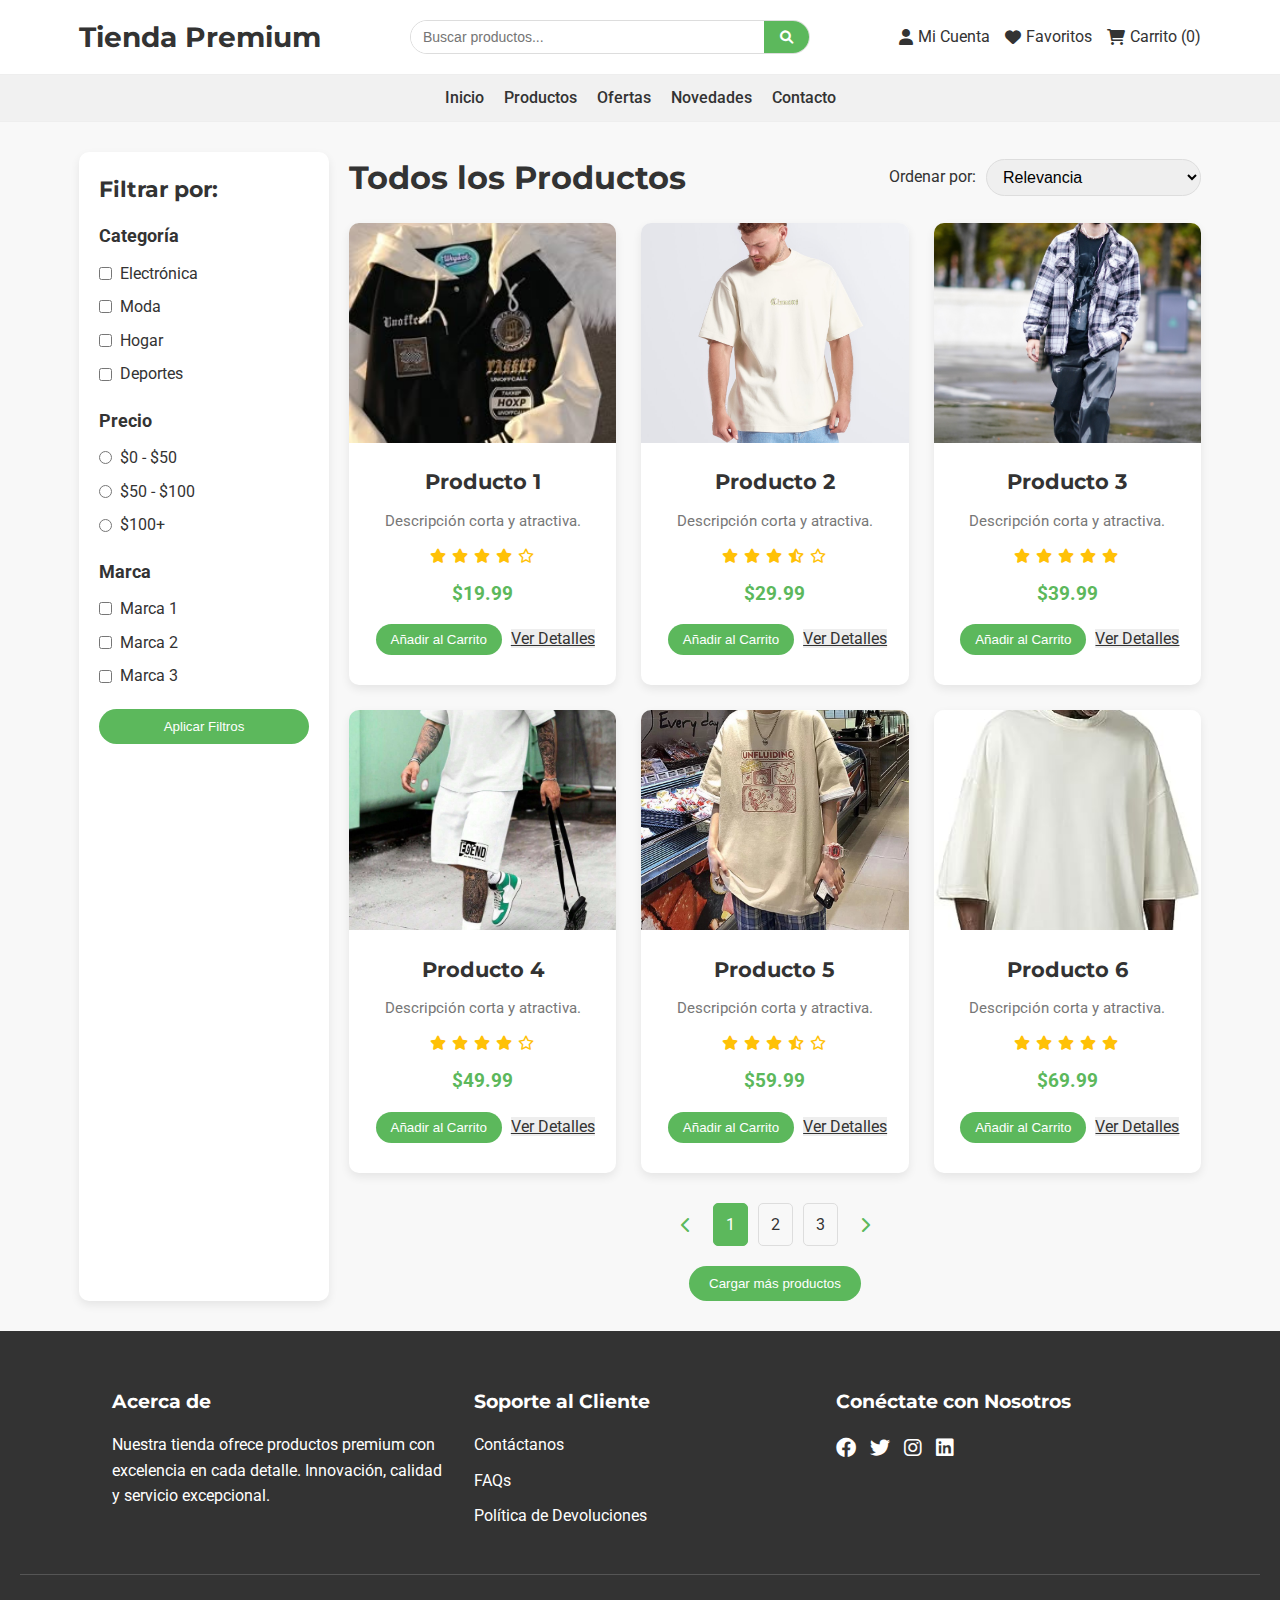
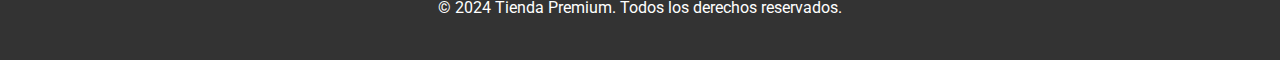
<file: products.html>
<!DOCTYPE html>
<html lang="es">
<head>
  <meta charset="UTF-8">
  <meta name="viewport" content="width=device-width, initial-scale=1.0">
  <title>Todos los Productos - Tienda Premium</title>
  <meta name="description" content="Descubre todos los productos premium en Tienda Premium. Encuentra lo que buscas con filtros y opciones de ordenamiento avanzadas.">
  <!-- Google Fonts -->
  <link href="https://fonts.googleapis.com/css2?family=Roboto:wght@400;500;700&family=Montserrat:wght@400;700&display=swap" rel="stylesheet">
  <!-- Font Awesome -->
  <link rel="stylesheet" href="https://cdnjs.cloudflare.com/ajax/libs/font-awesome/6.0.0/css/all.min.css" 
        integrity="sha512-9usAa10IRO0HhonpyAIVpjrylPvoDwiPUiKdWk5t3PyolY1cOd4DSE0Ga+ri4AuTroPR5aQvXU9xC6qOPnzFeg==" 
        crossorigin="anonymous" referrerpolicy="no-referrer" />
  <link rel="stylesheet" href="style.css">
  <link rel="stylesheet" href="products.css">
</head>
<body>
  <!-- Cabecera -->
  <header>
    <div class="header-top">
      <div class="container header-container">
        <div class="logo" aria-label="Logo de Tienda Premium">
          <h1>Tienda Premium</h1>
        </div>
        <div class="search-bar" role="search">
          <input type="text" placeholder="Buscar productos..." aria-label="Buscar productos">
          <button aria-label="Buscar"><i class="fas fa-search"></i></button>
        </div>
        <div class="user-actions">
			<button class="user-toggle" aria-label="Mostrar/Ocultar Opciones de Usuario"><i class="fas fa-user"></i></button>
			<div class="user-links">
				<a href="#" aria-label="Mi Cuenta"><i class="fas fa-user"></i><span> Mi Cuenta</span></a>
				<a href="#" aria-label="Favoritos"><i class="fas fa-heart"></i><span> Favoritos</span></a>
				<a href="#" aria-label="Carrito"><i class="fas fa-shopping-cart"></i><span> Carrito (0)</span></a>
			</div>
		</div>
		</div>
      </div>
    </div>
    <nav>
      <div class="container nav-container">
        <a href="index.html">Inicio</a>
        <a href="products.html">Productos</a>
        <a href="#">Ofertas</a>
        <a href="#">Novedades</a>
        <a href="#">Contacto</a>
      </div>
      <button class="menu-toggle" aria-label="Menú"><i class="fas fa-bars"></i></button>
    </nav>
  </header>

  <main class="products-page">
    <div class="container products-container">
      <!-- Botón para mostrar/ocultar filtros en móviles -->
      <button class="filter-toggle" aria-label="Mostrar/Ocultar Filtros">Filtros</button>

      <!-- Barra de Filtros -->
      <aside class="filters" aria-label="Filtros de Productos">
        <h3>Filtrar por:</h3>
        <div class="filter-group">
          <h4>Categoría</h4>
          <ul>
            <li><label><input type="checkbox" value="electronica"> Electrónica</label></li>
            <li><label><input type="checkbox" value="moda"> Moda</label></li>
            <li><label><input type="checkbox" value="hogar"> Hogar</label></li>
            <li><label><input type="checkbox" value="deportes"> Deportes</label></li>
          </ul>
        </div>
        <div class="filter-group">
          <h4>Precio</h4>
          <ul>
            <li><label><input type="radio" name="price" value="0-50"> $0 - $50</label></li>
            <li><label><input type="radio" name="price" value="50-100"> $50 - $100</label></li>
            <li><label><input type="radio" name="price" value="100+"> $100+</label></li>
          </ul>
        </div>
        <div class="filter-group">
          <h4>Marca</h4>
          <ul>
            <li><label><input type="checkbox" value="marca1"> Marca 1</label></li>
            <li><label><input type="checkbox" value="marca2"> Marca 2</label></li>
            <li><label><input type="checkbox" value="marca3"> Marca 3</label></li>
          </ul>
        </div>
        <button class="apply-filters">Aplicar Filtros</button>
      </aside>

      <!-- Listado de Productos -->
      <section class="product-listing" aria-label="Listado de Productos">
        <div class="listing-header">
          <h2>Todos los Productos</h2>
          <div class="sort-options">
            <label for="sort">Ordenar por:</label>
            <select id="sort" aria-label="Ordenar productos por">
              <option value="relevance">Relevancia</option>
              <option value="price-asc">Precio (Menor a Mayor)</option>
              <option value="price-desc">Precio (Mayor a Menor)</option>
              <option value="newest">Novedades</option>
            </select>
          </div>
        </div>

        <div class="product-grid">
          <!-- Producto 1 -->
          <article class="product-card">
            <div class="product-image">
              <img src="images/product1.jpg" alt="Producto 1">
            </div>
            <div class="product-details">
              <h3>Producto 1</h3>
              <p>Descripción corta y atractiva.</p>
              <div class="rating">
                <i class="fas fa-star"></i>
                <i class="fas fa-star"></i>
                <i class="fas fa-star"></i>
                <i class="fas fa-star"></i>
                <i class="far fa-star"></i>
              </div>
              <div class="price">$19.99</div>
              <div class="product-actions">
                <button class="add-to-cart" aria-label="Añadir Producto 1 al Carrito">Añadir al Carrito</button>
                <a href="#" class="view-details" aria-label="Ver Detalles Producto 1">Ver Detalles</a>
              </div>
            </div>
          </article>
          <!-- Producto 2 -->
          <article class="product-card">
            <div class="product-image">
              <img src="images/product2.jpg" alt="Producto 2">
            </div>
            <div class="product-details">
              <h3>Producto 2</h3>
              <p>Descripción corta y atractiva.</p>
              <div class="rating">
                <i class="fas fa-star"></i>
                <i class="fas fa-star"></i>
                <i class="fas fa-star"></i>
                <i class="fas fa-star-half-alt"></i>
                <i class="far fa-star"></i>
              </div>
              <div class="price">$29.99</div>
              <div class="product-actions">
                <button class="add-to-cart" aria-label="Añadir Producto 2 al Carrito">Añadir al Carrito</button>
                <a href="#" class="view-details" aria-label="Ver Detalles Producto 2">Ver Detalles</a>
              </div>
            </div>
          </article>
          <!-- Producto 3 -->
          <article class="product-card">
            <div class="product-image">
              <img src="images/product3.jpg" alt="Producto 3">
            </div>
            <div class="product-details">
              <h3>Producto 3</h3>
              <p>Descripción corta y atractiva.</p>
              <div class="rating">
                <i class="fas fa-star"></i>
                <i class="fas fa-star"></i>
                <i class="fas fa-star"></i>
                <i class="fas fa-star"></i>
                <i class="fas fa-star"></i>
              </div>
              <div class="price">$39.99</div>
              <div class="product-actions">
                <button class="add-to-cart" aria-label="Añadir Producto 3 al Carrito">Añadir al Carrito</button>
                <a href="#" class="view-details" aria-label="Ver Detalles Producto 3">Ver Detalles</a>
              </div>
            </div>
          </article>
          <!-- Producto 4 -->
          <article class="product-card">
            <div class="product-image">
              <img src="images/product4.jpg" alt="Producto 4">
            </div>
            <div class="product-details">
              <h3>Producto 4</h3>
              <p>Descripción corta y atractiva.</p>
              <div class="rating">
                <i class="fas fa-star"></i>
                <i class="fas fa-star"></i>
                <i class="fas fa-star"></i>
                <i class="fas fa-star"></i>
                <i class="far fa-star"></i>
              </div>
              <div class="price">$49.99</div>
              <div class="product-actions">
                <button class="add-to-cart" aria-label="Añadir Producto 4 al Carrito">Añadir al Carrito</button>
                <a href="#" class="view-details" aria-label="Ver Detalles Producto 4">Ver Detalles</a>
              </div>
            </div>
          </article>
          <!-- Producto 5 -->
          <article class="product-card">
            <div class="product-image">
              <img src="images/product5.jpg" alt="Producto 5">
            </div>
            <div class="product-details">
              <h3>Producto 5</h3>
              <p>Descripción corta y atractiva.</p>
              <div class="rating">
                <i class="fas fa-star"></i>
                <i class="fas fa-star"></i>
                <i class="fas fa-star"></i>
                <i class="fas fa-star-half-alt"></i>
                <i class="far fa-star"></i>
              </div>
              <div class="price">$59.99</div>
              <div class="product-actions">
<button class="add-to-cart" aria-label="Añadir Producto 5 al Carrito">Añadir al Carrito</button>
                <a href="#" class="view-details" aria-label="Ver Detalles Producto 5">Ver Detalles</a>
              </div>
            </div>
          </article>
          <!-- Producto 6 -->
          <article class="product-card">
            <div class="product-image">
              <img src="images/product6.jpg" alt="Producto 6">
            </div>
            <div class="product-details">
              <h3>Producto 6</h3>
              <p>Descripción corta y atractiva.</p>
              <div class="rating">
                <i class="fas fa-star"></i>
                <i class="fas fa-star"></i>
                <i class="fas fa-star"></i>
                <i class="fas fa-star"></i>
                <i class="fas fa-star"></i>
              </div>
              <div class="price">$69.99</div>
              <div class="product-actions">
                <button class="add-to-cart" aria-label="Añadir Producto 6 al Carrito">Añadir al Carrito</button>
                <a href="#" class="view-details" aria-label="Ver Detalles Producto 6">Ver Detalles</a>
              </div>
            </div>
          </article>
          <!-- Producto 7 -->
          <article class="product-card">
            <div class="product-image">
              <img src="images/product7.jpg" alt="Producto 7">
            </div>
            <div class="product-details">
              <h3>Producto 7</h3>
              <p>Descripción corta y atractiva.</p>
              <div class="rating">
                <i class="fas fa-star"></i>
                <i class="fas fa-star"></i>
                <i class="fas fa-star"></i>
                <i class="fas fa-star"></i>
                <i class="far fa-star"></i>
              </div>
              <div class="price">$79.99</div>
              <div class="product-actions">
                <button class="add-to-cart" aria-label="Añadir Producto 7 al Carrito">Añadir al Carrito</button>
                <a href="#" class="view-details" aria-label="Ver Detalles Producto 7">Ver Detalles</a>
              </div>
            </div>
          </article>
          <!-- Producto 8 -->
          <article class="product-card">
            <div class="product-image">
              <img src="images/product8.jpg" alt="Producto 8">
            </div>
            <div class="product-details">
              <h3>Producto 8</h3>
              <p>Descripción corta y atractiva.</p>
              <div class="rating">
                <i class="fas fa-star"></i>
                <i class="fas fa-star"></i>
                <i class="fas fa-star"></i>
                <i class="fas fa-star-half-alt"></i>
                <i class="far fa-star"></i>
              </div>
              <div class="price">$89.99</div>
              <div class="product-actions">
                <button class="add-to-cart" aria-label="Añadir Producto 8 al Carrito">Añadir al Carrito</button>
                <a href="#" class="view-details" aria-label="Ver Detalles Producto 8">Ver Detalles</a>
              </div>
            </div>
          </article>
          <!-- Producto 9 -->
          <article class="product-card">
            <div class="product-image">
              <img src="images/product9.jpg" alt="Producto 9">
            </div>
            <div class="product-details">
              <h3>Producto 9</h3>
              <p>Descripción corta y atractiva.</p>
              <div class="rating">
                <i class="fas fa-star"></i>
                <i class="fas fa-star"></i>
                <i class="fas fa-star"></i>
                <i class="fas fa-star"></i>
                <i class="fas fa-star"></i>
              </div>
              <div class="price">$99.99</div>
              <div class="product-actions">
                <button class="add-to-cart" aria-label="Añadir Producto 9 al Carrito">Añadir al Carrito</button>
                <a href="#" class="view-details" aria-label="Ver Detalles Producto 9">Ver Detalles</a>
              </div>
            </div>
          </article>
          <!-- Aquí puedes agregar más productos -->
        </div>
        
        <!-- Paginación (opcional) -->
        <div class="pagination" aria-label="Paginación">
          <a href="#" class="page-number prev" aria-label="Página anterior"><i class="fas fa-chevron-left"></i></a>
          <a href="#" class="page-number current" aria-current="page">1</a>
          <a href="#" class="page-number">2</a>
          <a href="#" class="page-number">3</a>
          <a href="#" class="page-number next" aria-label="Página siguiente"><i class="fas fa-chevron-right"></i></a>
        </div>
      </section>
    </div>
  </main>

  <!-- Footer -->
  <footer>
    <div class="container footer-container">
      <div class="footer-section about">
        <h3>Acerca de</h3>
        <p>Nuestra tienda ofrece productos premium con excelencia en cada detalle. Innovación, calidad y servicio excepcional.</p>
      </div>
      <div class="footer-section links">
        <h3>Soporte al Cliente</h3>
        <ul>
          <li><a href="#">Contáctanos</a></li>
          <li><a href="#">FAQs</a></li>
          <li><a href="#">Política de Devoluciones</a></li>
        </ul>
      </div>
      <div class="footer-section social">
        <h3>Conéctate con Nosotros</h3>
        <div class="social-links">
          <a href="#" aria-label="Facebook"><i class="fab fa-facebook"></i></a>
          <a href="#" aria-label="Twitter"><i class="fab fa-twitter"></i></a>
          <a href="#" aria-label="Instagram"><i class="fab fa-instagram"></i></a>
          <a href="#" aria-label="LinkedIn"><i class="fab fa-linkedin"></i></a>
        </div>
      </div>
    </div>
    <div class="footer-bottom">
      <p>&copy; 2024 Tienda Premium. Todos los derechos reservados.</p>
    </div>
  </footer>

  <script src="script.js"></script>
  <script src="products.js"></script>
</body>
</html>
</file>
<file: products.css>
/* ================================================================
   Estilos específicos para la página de productos (Listado)
   ================================================================ */
.products-page {
  background: #f8f8f8;
  padding: 30px 0;
}

.products-container {
  display: flex;
  gap: 20px;
}

/* Barra de Filtros */
.filters {
  flex: 0 0 250px;
  background: #fff;
  border-radius: 10px;
  padding: 20px;
  box-shadow: 0 4px 10px rgba(0,0,0,0.08);
}
.filters h3 {
  font-family: 'Montserrat', sans-serif;
  margin-bottom: 15px;
  font-size: 1.4rem;
}
.filter-group {
  margin-bottom: 20px;
}
.filter-group h4 {
  font-size: 1.1rem;
  margin-bottom: 10px;
}
.filter-group ul {
  list-style: none;
}
.filter-group li {
  margin-bottom: 8px;
}
.filter-group label {
  display: flex;
  align-items: center;
  cursor: pointer;
}
.filter-group input[type="checkbox"],
.filter-group input[type="radio"] {
  margin-right: 8px;
}
.apply-filters {
  background: #5cb85c;
  color: #fff;
  border: none;
  border-radius: 30px;
  padding: 10px 20px;
  cursor: pointer;
  transition: background 0.3s;
  width: 100%;
}
.apply-filters:hover {
  background: #4aa64a;
}

/* Listado de Productos */
.product-listing {
  flex: 1;
}

.listing-header h2 {
  font-family: 'Montserrat', sans-serif;
  font-size: 2rem;
}
.listing-header {
  display: flex;
  flex-wrap: wrap; /* Permitir que los elementos se envuelvan */
  justify-content: space-between; /* Espacio entre el título y las opciones de ordenamiento */
  align-items: center; /* Alinear verticalmente los elementos */
  margin-bottom: 20px;
}

.sort-options {
  display: flex;
  align-items: center;
  gap: 10px; /* Espaciado entre las etiquetas y el select */
}

.sort-options label {
  margin: 0;
  font-size: 1rem; /* Ajustar el tamaño de fuente */
}

.sort-options select {
  padding: 8px 12px;
  border: 1px solid #ddd;
  border-radius: 30px;
  outline: none;
  font-size: 1rem; /* Ajustar el tamaño de fuente */
}

@media (max-width: 768px) {
  .listing-header {
    flex-direction: column; /* Colocar elementos en columna en pantallas pequeñas */
    align-items: flex-start; /* Alinear a la izquierda */
  }

  .sort-options {
    margin-top: 10px; /* Espaciado superior para separarlo del título */
  }
}


/* Paginación */
.pagination {
  display: flex;
  justify-content: center;
  margin-top: 30px;
}
.page-number {
  display: inline-flex;
  align-items: center;
  justify-content: center;
  padding: 8px 12px;
  margin: 0 5px;
  border: 1px solid #ddd;
  border-radius: 5px;
  text-decoration: none;
  color: #333;
  transition: background 0.3s, color 0.3s;
}
.page-number:hover {
  background: #eee;
}
.page-number.current {
  background: #5cb85c;
  color: #fff;
  border-color: #5cb85c;
}
.page-number.prev,
.page-number.next {
  border: none;
  color: #5cb85c;
}
.page-number.prev:hover,
.page-number.next:hover {
  background: none;
  color: #4aa64a;
}

/* Responsividad para la página de productos */
@media (max-width: 992px) {
  .products-container {
    flex-direction: column;
  }
  .filters {
    flex: none;
    width: 100%;
    margin-bottom: 20px;
  }
}





 /* Estilos para el botón de filtros */
    .filter-toggle {
      background: #5cb85c;
      color: #fff;
      border: none;
      border-radius: 30px;
      padding: 10px 20px;
      cursor: pointer;
      display: none; /* Ocultar por defecto en pantallas grandes */
      margin: 10px 0; /* Espaciado vertical */
    }

    /* Media query para mostrar el botón en móviles */
    @media (max-width: 768px) {
      .filter-toggle {
        display: block; /* Mostrar el botón en móviles */
      }
      
      .filters {
        display: none; /* Ocultar filtros por defecto en móviles */
      }
    }

    /* Siempre mostrar filtros en pantallas grandes */
    @media (min-width: 769px) {
      .filters {
        display: block !important;
      }
    }
  
  .filters {
    display: none; /* Ocultar filtros por defecto en móviles */
  }
}
</file>
<file: style.css>
/* ================================================================
   RESET Y CONFIGURACIÓN GLOBAL
   ================================================================ */
* {
  margin: 0;
  padding: 0;
  box-sizing: border-box;
}

html {
  scroll-behavior: smooth;
}

body {
  font-family: 'Roboto', sans-serif;
  background: #f8f8f8;
  color: #333;
  line-height: 1.6;
}

/* Contenedor Central */
.container {
  width: 90%;
  max-width: 1200px;
  margin: 0 auto;
  padding: 0 15px;
}

/* ================================================================
   HEADER
   ================================================================ */
header {
  background: #fff;
  border-bottom: 1px solid #eee;
  position: sticky;
  top: 0;
  z-index: 100;
}

/* Header Top */
.header-top {
  padding: 10px 0;
  border-bottom: 1px solid #eee;
}

/* Contenedor dentro del header */
.header-container {
  display: flex;
  justify-content: space-between;
  align-items: center;
}

/* Logo */
.logo h1 {
  font-family: 'Montserrat', sans-serif;
  font-size: 28px;
  color: #333;
}

/* Estilos para la barra de búsqueda */
.search-bar {
  display: flex;
  border: 1px solid #ddd;
  border-radius: 30px;
  overflow: hidden;
  width: 100%;
  max-width: 400px; /* Limitar el ancho máximo */
  margin: 10px auto; /* Centrar en dispositivos móviles */
}

.search-bar input {
  border: none;
  padding: 8px 12px;
  flex: 1; /* Flexibilidad para ocupar espacio disponible */
  font-size: 14px;
  outline: none;
}

.search-bar button {
  background: #5cb85c;
  border: none;
  padding: 8px 16px;
  color: #fff;
  cursor: pointer;
  transition: background 0.3s ease;
}

.search-bar button:hover {
  background: #4aa64a;
}

/* Media query para pantallas móviles */
@media (max-width: 768px) {
  .search-bar {
    width: 100%;
    margin-top: 10px;
  }

  .search-bar input {
    padding: 10px; /* Ajustar padding en dispositivos móviles */
  }
}


/* User Actions */
.user-actions {
  position: relative;
}

.user-toggle {
  background: none;
  border: none;
  color: #333;
  font-size: 1.5rem;
  cursor: pointer;
  display: none; /* Ocultar por defecto en pantallas grandes */
  margin-right: 10px;
}

.user-links {
  display: flex;
  align-items: center;
  gap: 15px; /* Espaciado entre enlaces */
}

.user-links a {
  color: #333; /* Texto negro */
  text-decoration: none; /* Sin subrayado */
  font-size: 1rem;
  transition: color 0.3s;
  display: flex;
  align-items: center;
}

.user-links a:hover {
  color: #5cb85c; /* Cambiar color al pasar el cursor */
}

.user-links i {
  margin-right: 5px;
}

@media (max-width: 768px) {
  .user-toggle {
    display: block; /* Mostrar el botón de toggle en móviles */
  }

  .user-links {
    display: none; /* Ocultar enlaces por defecto en móviles */
    flex-direction: column;
    position: absolute;
    top: 100%; /* Posicionamiento relativo al botón */
    right: 0;
    background: #fff;
    border: 1px solid #ddd;
    border-radius: 8px;
    box-shadow: 0 4px 8px rgba(0, 0, 0, 0.1);
    padding: 10px;
    z-index: 100;
  }

  .user-links a {
    padding: 10px;
    border-radius: 5px;
  }

  .user-links a:hover {
    background: #f1f1f1;
  }
}




/* ================================================================
   NAVEGACIÓN
   ================================================================ */
nav {
  background: #f1f1f1;
  padding: 10px 0;
  display: flex;
  align-items: center;
  justify-content: space-between;
}

/* NAVEGACIÓN */
nav {
  background: #f1f1f1;
  padding: 10px 0;
  display: flex;
  align-items: center;
  justify-content: space-between;
}

/* Menú principal */
.nav-container {
  display: flex;
  justify-content: center;
  gap: 20px;
}

nav a {
  text-decoration: none;
  color: #333;
  font-weight: 500;
  transition: color 0.3s;
}

nav a:hover {
  color: #5cb85c;
}

/* Estilos para el botón de menú (hamburguesa) */
.menu-toggle {
  background: none;
  border: none;
  color: #333;
  font-size: 1.5rem;
  cursor: pointer;
  display: none; /* Mostrar solo en móviles */
  margin: 10px;
}

/* Media query para pantallas móviles */
@media (max-width: 768px) {
  .menu-toggle {
    display: block; /* Mostrar el botón de menú en móviles */
  }

  /* Ajustes adicionales para la barra de navegación */
  .nav-container {
    display: none; /* Ocultar el menú de navegación de forma predeterminada en móviles */
    flex-direction: column;
    width: 100%;
    text-align: center;
    margin-top: 10px;
  }
  
  nav {
    justify-content: space-between;
    padding: 10px 15px;
  }

  .nav-container a {
    padding: 10px;
    border-bottom: 1px solid #ddd;
    display: block;
  }
}

/* Pantallas grandes (min-width: 769px) */
@media (min-width: 769px) {
  .nav-container {
    display: flex !important; /* Asegurar que se muestre en pantallas grandes */
  }
}


/* Estilos para el botón de menú (hamburguesa) */
.menu-toggle {
  background: none;
  border: none;
  color: #333;
  font-size: 1.5rem;
  cursor: pointer;
  display: none; /* Mostrar solo en móviles */
  margin: 10px; /* Añadir margen para separarlo del borde */
}

/* Media query para pantallas móviles */
@media (max-width: 768px) {
  .menu-toggle {
    display: block; /* Mostrar el botón de menú en móviles */
  }

  /* Ajustes adicionales para la barra de navegación */
  nav {
    display: flex;
    justify-content: space-between; /* Espacio entre el logo y el menú */
    align-items: center;
    padding: 10px 15px; /* Añadir padding para espacio */
  }
}



/* ================================================================
   SECCIÓN HERO
   ================================================================ */
.hero {
  background: url('images/hero-bg.jpg') center/cover no-repeat;
  position: relative;
  padding: 70px 0;
}
.hero::after {
  content: "";
  background: rgba(0, 0, 0, 0.4);
  position: absolute;
  top: 0;
  left: 0;
  width: 100%;
  height: 100%;
}
.hero-container {
  display: flex;
  flex-wrap: wrap;
  align-items: center;
  position: relative;
  z-index: 1;
}
.hero-text {
  flex: 1;
  color: #fff;
  padding-right: 20px;
}
.hero-text h2 {
  font-size: 2.8rem;
  font-family: 'Montserrat', sans-serif;
  margin-bottom: 15px;
}
.hero-text p {
  font-size: 1.1rem;
  margin-bottom: 25px;
}
.cta-button {
  background: linear-gradient(45deg, #5cb85c, #4aa64a);
  color: #fff;
  padding: 12px 25px;
  border-radius: 30px;
  text-decoration: none;
  font-weight: 500;
  transition: background 0.3s;
}
.cta-button:hover {
  background: linear-gradient(45deg, #4aa64a, #3a8a3a);
}
.hero-slider {
  flex: 1;
  display: flex;
  gap: 10px;
  overflow: hidden;
}
.hero-slider img {
  width: 100%;
  border-radius: 10px;
  transition: transform 0.5s ease;
}
.hero-slider img:hover {
  transform: scale(1.02);
}

/* ================================================================
   CATEGORÍAS DESTACADAS
   ================================================================ */
.featured-categories {
  padding: 40px 0;
  background: #fff;
}
.featured-categories h2 {
  text-align: center;
  margin-bottom: 30px;
  font-family: 'Montserrat', sans-serif;
  font-size: 2rem;
  color: #333;
}
.category-grid {
  display: grid;
  grid-template-columns: repeat(auto-fit, minmax(220px, 1fr));
  gap: 20px;
}
.category-card {
  background: #fff;
  border-radius: 10px;
  overflow: hidden;
  box-shadow: 0 4px 10px rgba(0, 0, 0, 0.08);
  text-align: center;
  transition: transform 0.3s ease, box-shadow 0.3s ease;
}
.category-card:hover {
  transform: translateY(-5px);
  box-shadow: 0 6px 12px rgba(0, 0, 0, 0.12);
}
.category-card img {
  width: 100%;
  height: 150px;
  object-fit: cover;
}
.category-card h3 {
  padding: 15px 0;
  font-size: 1.2rem;
  color: #333;
}

/* ================================================================
   PRODUCTOS
   ================================================================ */
.products {
  padding: 40px 0;
  background: #f8f8f8;
}
.products h2 {
  text-align: center;
  margin-bottom: 30px;
  font-family: 'Montserrat', sans-serif;
  font-size: 2rem;
  color: #333;
}
.product-grid {
  display: grid;
  grid-template-columns: repeat(auto-fit, minmax(250px, 1fr));
  gap: 25px;
}
.product-card {
  background: #fff;
  border-radius: 10px;
  overflow: hidden;
  box-shadow: 0 4px 10px rgba(0, 0, 0, 0.08);
  transition: transform 0.3s ease, box-shadow 0.3s ease;
}
.product-card:hover {
  transform: translateY(-5px);
  box-shadow: 0 6px 12px rgba(0, 0, 0, 0.12);
}
.product-image {
  position: relative;
}
.product-image img {
  width: 100%;
  height: 220px;
  object-fit: cover;
}
.quick-view {
  position: absolute;
  top: 10px;
  right: 10px;
  background: rgba(0, 0, 0, 0.6);
  border: none;
  border-radius: 50%;
  color: #fff;
  padding: 8px;
  cursor: pointer;
  transition: background 0.3s;
}
.quick-view:hover {
  background: rgba(0, 0, 0, 0.8);
}
.product-details {
  padding: 15px 20px 25px;
  text-align: center;
}
.product-details h3 {
  font-family: 'Montserrat', sans-serif;
  font-size: 1.3rem;
  margin-bottom: 10px;
}
.product-details p {
  font-size: 0.95rem;
  color: #777;
  margin-bottom: 10px;
}
.rating i {
  color: #ffc107;
  font-size: 0.9rem;
  margin-right: 2px;
}
.price {
  font-size: 1.2rem;
  font-weight: bold;
  color: #5cb85c;
  margin: 10px 0;
}
.product-actions button {
  margin: 5px;
  padding: 8px 15px;
  border: none;
  border-radius: 30px;
  cursor: pointer;
  transition: background 0.3s;
}
.add-to-cart,
.add-to-cart-modal {
  background: #5cb85c;
  color: #fff;
}
.add-to-cart:hover,
.add-to-cart-modal:hover {
  background: #4aa64a;
}
.view-details {
  background: #eee;
  color: #333;
}
.view-details:hover {
  background: #ddd;
}

/* ================================================================
   MODAL
   ================================================================ */
.modal {
  position: fixed;
  top: 0;
  left: 0;
  width: 100%;
  height: 100%;
  background: rgba(0,0,0,0.5);
  display: none;
  align-items: center;
  justify-content: center;
  padding: 20px;
  z-index: 200;
}

.modal-content {
  background: #fff;
  border-radius: 10px;
  overflow: hidden;
  max-width: 800px;
  width: 100%;
  animation: fadeIn 0.3s ease;
}

@keyframes fadeIn {
  from {
    opacity: 0;
    transform: scale(0.9);
  }
  to {
    opacity: 1;
    transform: scale(1);
  }
}

.close-modal {
  background: transparent;
  border: none;
  font-size: 1.5rem;
  position: absolute;
  top: 15px;
  right: 15px;
  cursor: pointer;
}

.modal-body {
  display: flex;
  flex-wrap: wrap;
}

.modal-body img {
  width: 100%;
  max-width: 400px;
  object-fit: cover;
}

.modal-details {
  padding: 15px;
  flex: 1;
}

/* ================================================================
   NEWSLETTER
   ================================================================ */
.newsletter {
  padding: 40px 0;
  background: #fff;
  text-align: center;
}
.newsletter h2 {
  font-family: 'Montserrat', sans-serif;
  font-size: 2rem;
  margin-bottom: 15px;
  color: #333;
}
.newsletter p {
  font-size: 1rem;
  color: #555;
  margin-bottom: 20px;
}
.newsletter-form {
  display: flex;
  justify-content: center;
  max-width: 500px;
  margin: auto;
}
.newsletter-form input {
  padding: 10px;
  flex: 1;
  border: 1px solid #ddd;
  border-radius: 30px 0 0 30px;
  outline: none;
}
.newsletter-form button {
  padding: 10px 20px;
  border: none;
  background: #5cb85c;
  color: #fff;
  border-radius: 0 30px 30px 0;
  cursor: pointer;
  transition: background 0.3s;
}
.newsletter-form button:hover {
  background: #4aa64a;
}

/* ================================================================
   FOOTER
   ================================================================ */
footer {
  background: #333;
  color: #fff;
  padding: 40px 20px;
}
.footer-container {
  display: flex;
  flex-wrap: wrap;
  justify-content: space-between;
}
.footer-section {
  flex: 1;
  margin: 15px;
  min-width: 220px;
}
.footer-section h3 {
  font-family: 'Montserrat', sans-serif;
  font-size: 1.2rem;
  margin-bottom: 15px;
}
.footer-section ul {
  list-style: none;
}
.footer-section ul li {
  margin-bottom: 10px;
}
.footer-section ul li a {
  color: #fff;
  text-decoration: none;
  transition: color 0.3s;
}
.footer-section ul li a:hover {
  color: #5cb85c;
}
.social-links a {
  color: #fff;
  margin-right: 10px;
  font-size: 20px;
  transition: color 0.3s;
}
.social-links a:hover {
  color: #5cb85c;
}
.footer-bottom {
  text-align: center;
  margin-top: 20px;
  padding-top: 20px;
  border-top: 1px solid #555;
}

/* ================================================================
   MEDIA QUERIES / RESPONSIVIDAD
   ================================================================ */
/* Móviles (max-width: 768px) */
@media (max-width: 768px) {
  .header-container,
  .nav-container {
    flex-direction: column;
    align-items: center;
  }
  .search-bar {
    margin-top: 10px;
    width: 100%;
  }
  .user-actions {
    margin-top: 10px;
    display: flex;
flex-direction: column;
    align-items: center;
  }
  .user-actions a {
    margin: 5px 0;
  }
  /* Mostrar botón de menú en móviles */
  .menu-toggle {
    display: block;
  }
  /* Ocultar el menú de navegación de forma predeterminada */
  .nav-container {
    display: none;
    flex-direction: column;
    width: 100%;
    text-align: center;
    margin-top: 10px;
  }
  .nav-container a {
    padding: 10px;
    border-bottom: 1px solid #ddd;
    display: block;
  }
  .hero-container {
    flex-direction: column;
  }
  .hero-text {
    text-align: center;
    margin-bottom: 20px;
    padding: 0 10px;
  }
  .hero-slider img {
    height: 250px;
  }
  .modal-body {
    flex-direction: column;
    align-items: center;
  }
  footer {
    text-align: center;
  }
  .footer-container {
    flex-direction: column;
  }
  .footer-section {
    margin: 15px 0;
  }
}
</file>
